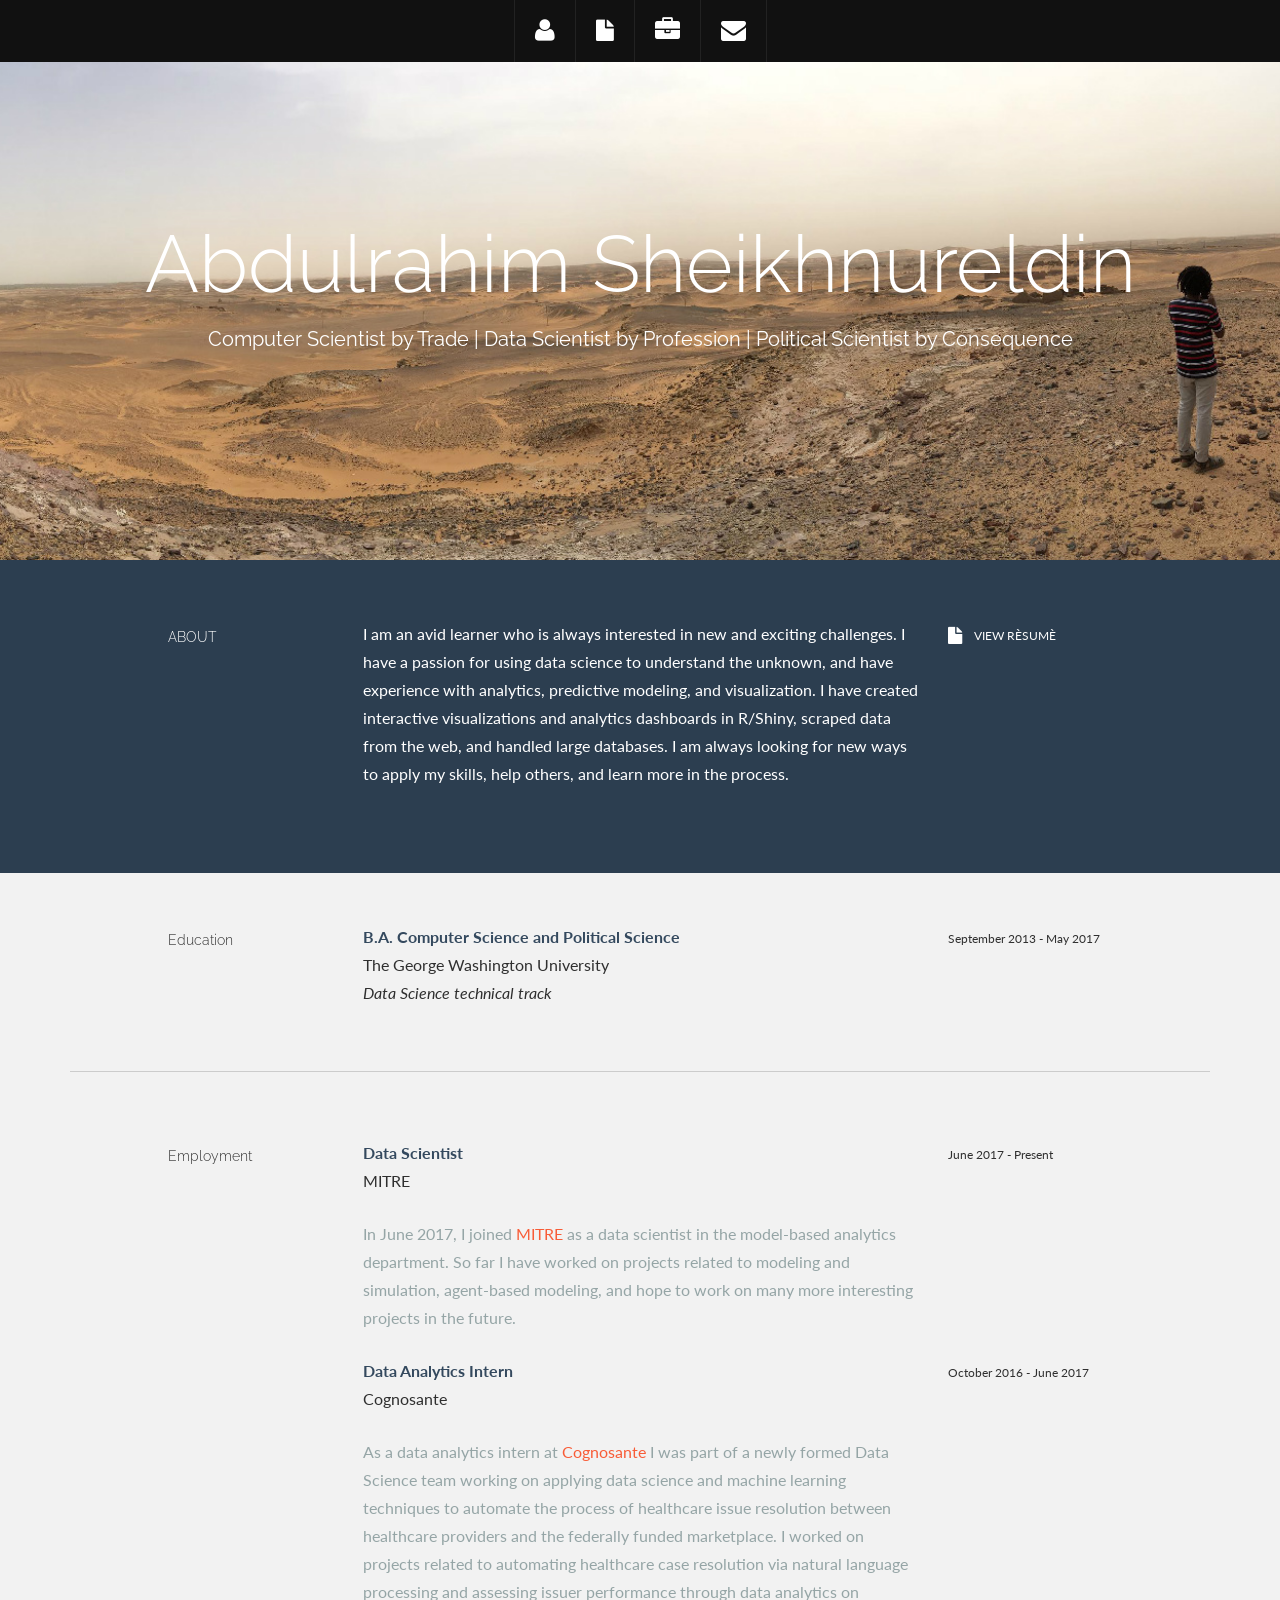
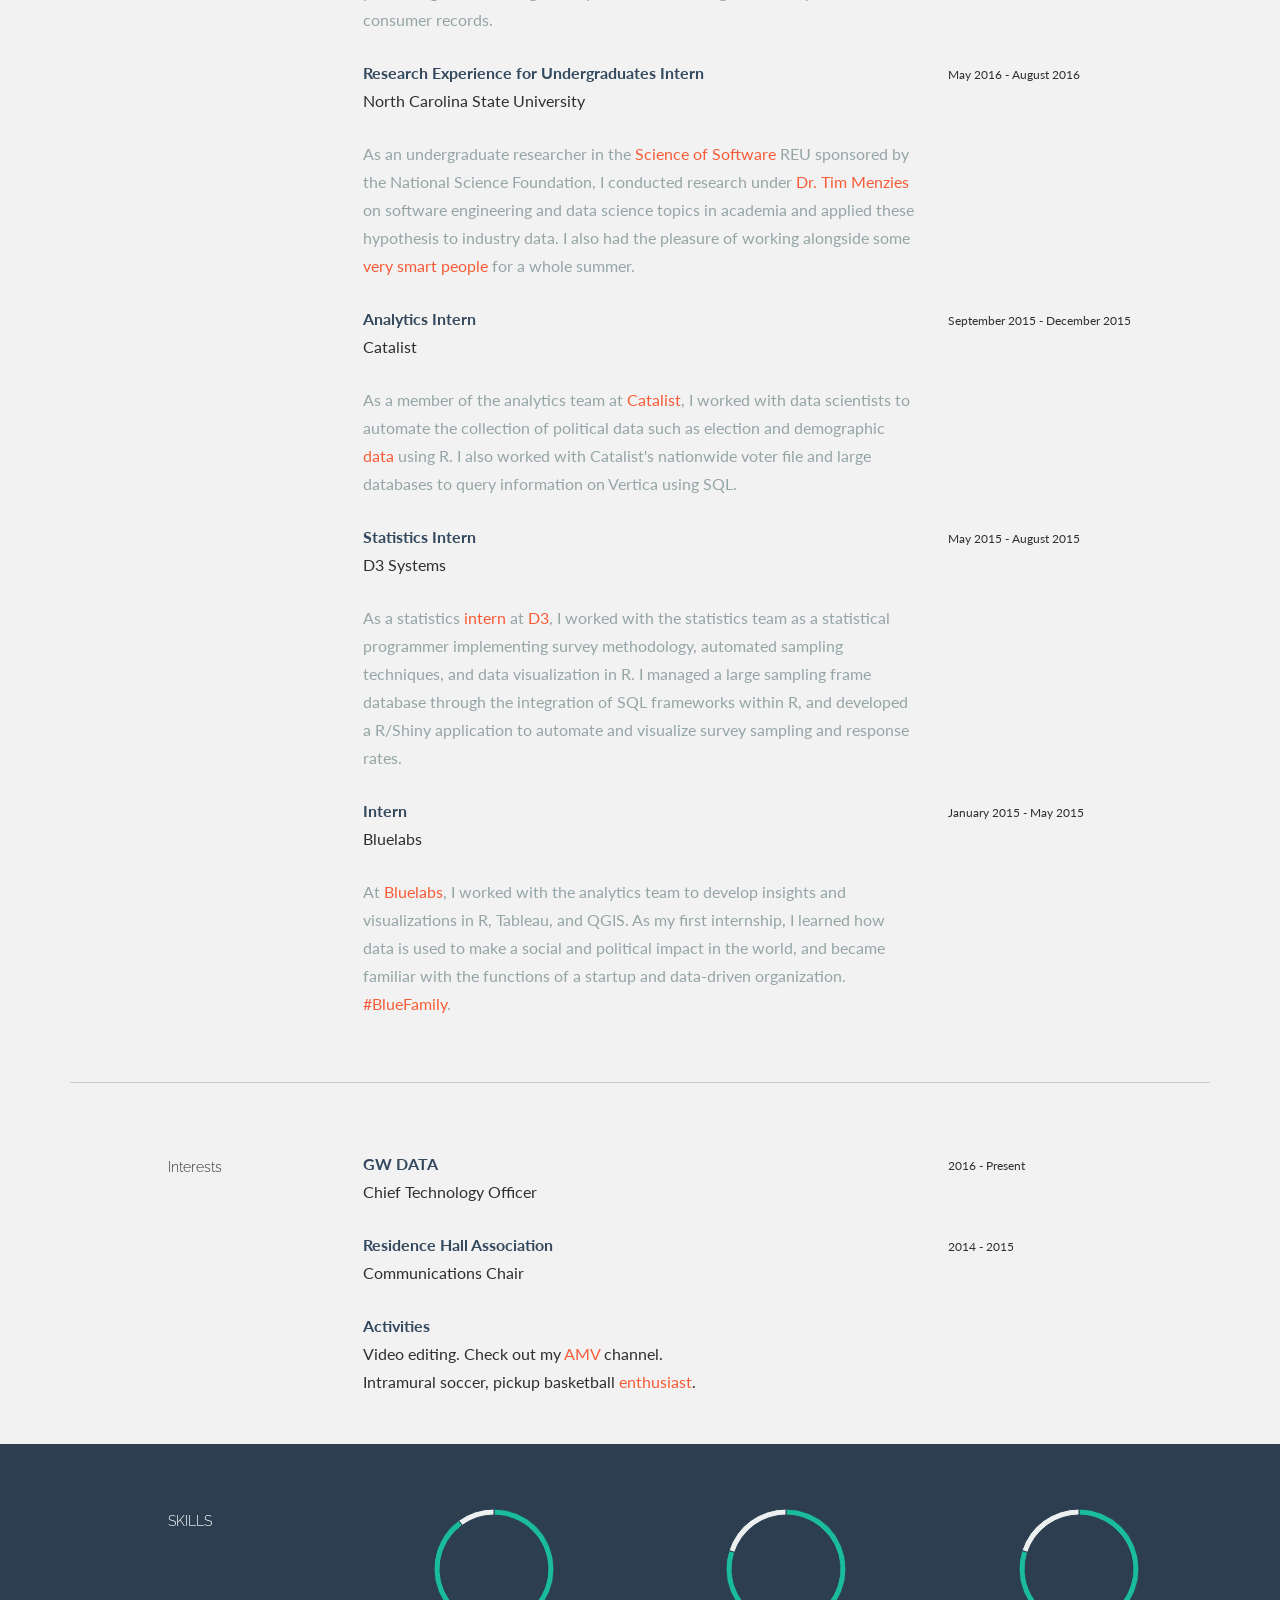
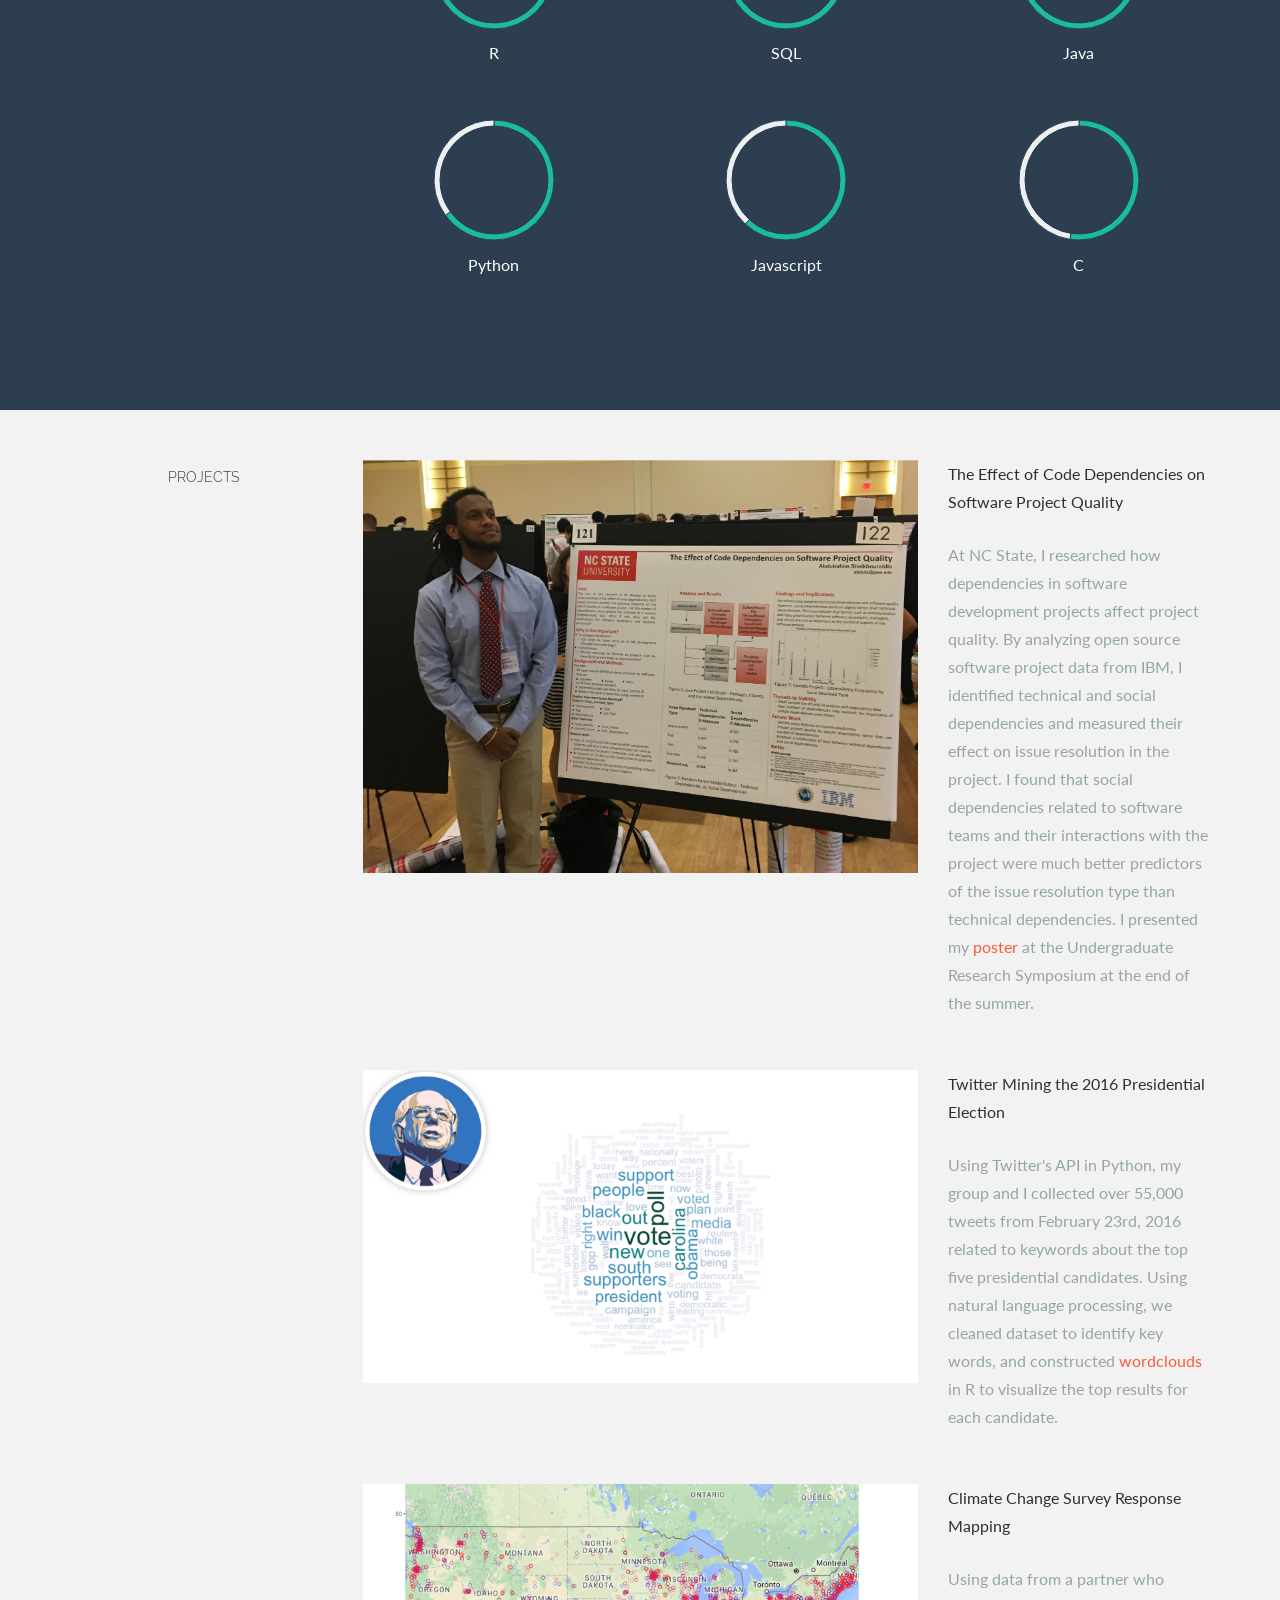
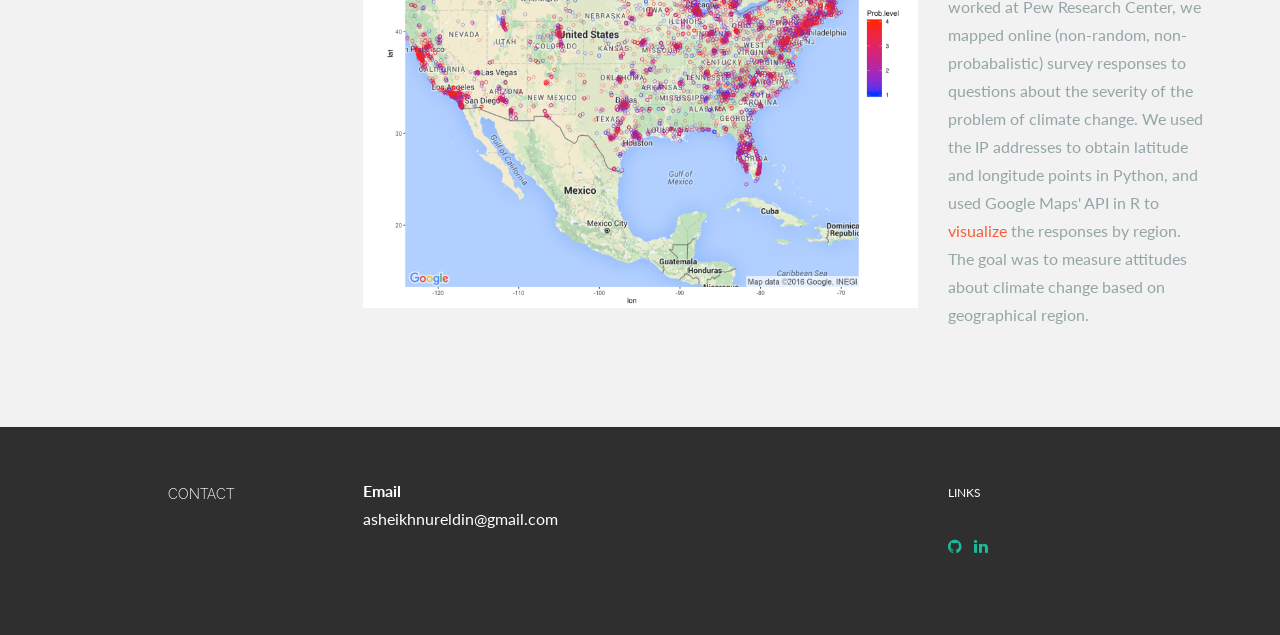
<file: index.html>
<!DOCTYPE html>
<html lang="en">
  <head>
    <meta charset="utf-8">
    <meta name="viewport" content="width=device-width, initial-scale=1.0">
    <meta name="description" content="">
    <meta name="author" content="">
    <link rel="shortcut icon" href="assets/ico/favicon.png">

    <title>Abdul Sheikhnureldin</title>

    <!-- Bootstrap core CSS -->
    <link href="assets/css/bootstrap.css" rel="stylesheet">

    <!-- Custom styles for this template -->
    <link href="assets/css/main.css" rel="stylesheet">
    
	<link rel="stylesheet" href="assets/css/font-awesome.min.css">
    
    <link href='https://fonts.googleapis.com/css?family=Lato:300,400,700,300italic,400italic' rel='stylesheet' type='text/css'>
    <link href='https://fonts.googleapis.com/css?family=Raleway:400,300,700' rel='stylesheet' type='text/css'>
    
    <script src="assets/js/jquery.min.js"></script>
    <script type="text/javascript" src="assets/js/smoothscroll.js"></script> 
    <script src="assets/js/Chart.js"></script>

    <!-- HTML5 shim and Respond.js IE8 support of HTML5 elements and media queries -->
    <!--[if lt IE 9]>
      <script src="assets/js/html5shiv.js"></script>
      <script src="assets/js/respond.min.js"></script>
    <![endif]-->
  </head>

  <body data-spy="scroll" data-offset="0" data-target="#nav" * { font-family: Algerian; }>

	<div id="section-topbar">
		<div id="topbar-inner">
			<div class="container">
				<div class="row">
					<div class="dropdown">
						<ul id="nav" class="nav">
							<li class="menu-item"><a class="smoothScroll" href="#about" title="About"><i class="icon-user"></i></a></li>
							<li class="menu-item"><a class="smoothScroll" href="#resume" title="Resume"><i class="icon-file"></i></a></li>
							<li class="menu-item"><a class="smoothScroll" href="#work" title="Works"><i class="icon-briefcase"></i></a></li>
							<li class="menu-item"><a class="smoothScroll" href="#contact" title="Contact"><i class="icon-envelope"></i></a></li>
						</ul><!--/ uL#nav -->
					</div><!-- /.dropdown -->

					<div class="clear"></div>
				</div><!--/.row -->
			</div><!--/.container -->

			<div class="clear"></div>
		</div><!--/ #topbar-inner -->
	</div><!--/ #section-topbar -->
	
	<div id="headerwrap">
		<div class="container">
			<div class="row centered">
				<div class="col-lg-12">
					<h1>Abdulrahim Sheikhnureldin</h1>
					<h3>Computer Scientist by Trade |  Data Scientist by Profession | Political Scientist by Consequence</h3>
				</div><!--/.col-lg-12 -->
			</div><!--/.row -->
		</div><!--/.container -->
	</div><!--/.#headerwrap -->
	
	<section id="about" name="about"></section>
	<div id="intro">
		<div class="container">
			<div class="row">
				
				<div class="col-lg-2 col-lg-offset-1">
					<h5>ABOUT</h5>
				</div>
				<div class="col-lg-6">
					<p>I am an avid learner who is always interested in new and exciting challenges. I have a passion for using data science to understand the unknown, and have experience with analytics, predictive modeling, and visualization. I have created interactive visualizations and analytics dashboards in R/Shiny, scraped data from the web, and handled large databases. I am always looking for new ways to apply my skills, help others, and learn more in the process.</p>
				</div>
				<div class="col-lg-3">
					<p><a target="_blank" href="assets/img/Resume.pdf"><i class="icon-file"></i></a> <sm>VIEW RÈSUMÈ</a></sm></p>
				</div>
				
			</div><!--/.row -->
		</div><!--/.container -->
	</div><!--/ #intro -->

	<section id="resume" name="resume"></section>
	<!--EDUCATION DESCRIPTION -->
	<div class="container desc">
		<div class="row">

				<div class="col-lg-2 col-lg-offset-1">
					<h5>Education</h5>
				</div>
				<div class="col-lg-6">
					<p><t>B.A. Computer Science and Political Science </t><br/>
						The George Washington University <br/>
						<i>Data Science technical track</i>
					</p>
				</div>
				<div class="col-lg-3">
					<p><sm>September 2013 - May 2017</sm><br/>
					</p>
				</div>
	
		</div><!--/.row -->
		<br>
		<hr>
	</div><!--/.container -->
	
	
	<!--WORK DESCRIPTION -->
	<div class="container desc">
		<div class="row">

				<div class="col-lg-2 col-lg-offset-1">
					<h5>Employment</h5>
				</div>

				<div class="col-lg-6">
					<p><t>Data Scientist</t><br/>
						MITRE <br/>
					</p>
					<p><more>In June 2017, I joined <a target="_blank" href="https://www.mitre.org/">MITRE</a> as a data scientist in the model-based analytics department. So far I have worked on projects related to modeling and simulation, agent-based modeling, and hope to work on many more interesting projects in the future. </more></p>
				</div>
				<div class="col-lg-3">
					<p><sm>June 2017 - Present</sm></p>
				</div>

				<div class="col-lg-6 col-lg-offset-3">
					<p><t>Data Analytics Intern</t><br/>
						Cognosante <br/>
					</p>
					<p><more>As a data analytics intern at <a target="_blank" href="http://www.cognosante.com/">Cognosante</a> I was part of a newly formed Data Science team working on applying data science and machine learning techniques to automate the process of healthcare issue resolution between healthcare providers and the federally funded marketplace. I worked on projects related to automating healthcare case resolution via natural language processing and assessing issuer performance through data analytics on consumer records. </more></p>
				</div>
				<div class="col-lg-3">
					<p><sm>October 2016 - June 2017</sm></p>
				</div>
	
				<div class="col-lg-6 col-lg-offset-3">
					<p><t>Research Experience for Undergraduates Intern</t><br/>
						North Carolina State University <br/>
					</p>
					<p><more>As an undergraduate researcher in the <a target="_blank" href="http://reu.csc.ncsu.edu/">Science of Software</a> REU sponsored by the National Science Foundation, I conducted research under <a target="_blank" href="http://menzies.us/">Dr. Tim Menzies</a> on software engineering and data science topics in academia and applied these hypothesis to industry data. I also had the pleasure of working alongside some <a href="assets/img/SOSBallers.jpg" target="_blank">very smart people</a> for a whole summer.</more></p>
				</div>
				<div class="col-lg-3">
					<p><sm>May 2016 - August 2016</sm></p>
				</div>

				<div class="col-lg-6 col-lg-offset-3">
					<p><t>Analytics Intern</t><br/>
						Catalist <br/>
					</p>
					<p><more>As a member of the analytics team at <a target="_blank" href="https://www.catalist.us/">Catalist</a>, I worked with data scientists to automate the collection of political data such as election and demographic <a target="_blank" href="https://github.com/Abdulrahims/CNN-Exit-Polls-2006-Web-Scraper">data</a> using R. I also worked with Catalist's nationwide voter file and large databases to query information on Vertica using SQL. </more></p>
				</div>
				<div class="col-lg-3">
					<p><sm>September 2015 - December 2015</sm></p>
				</div>

				<div class="col-lg-6 col-lg-offset-3">
					<p><t>Statistics Intern</t><br/>
						D3 Systems <br/>
					</p>
					<p><more>As a statistics <a target="_blank" href="http://www.d3systems.com/news-events/d3-welcomes-summer-interns-and-assistant-research-analyst/">intern</a> at <a target="_blank" href="http://www.d3systems.com/">D3</a>, I worked with the statistics team as a statistical programmer implementing survey methodology, automated sampling techniques, and data visualization in R. I managed a large sampling frame database through the integration of SQL frameworks within R, and developed a R/Shiny application to automate and visualize survey sampling and response rates. </more></p>
				</div>
				<div class="col-lg-3">
					<p><sm>May 2015 - August 2015</sm></p>
				</div>

				<div class="col-lg-6 col-lg-offset-3">
					<p><t>Intern</t><br/>
						Bluelabs <br/>
					</p>
					<p><more>At <a target="_blank" href="http://www.bluelabs.com/">Bluelabs</a>, I worked with the analytics team to develop insights and visualizations in R, Tableau, and QGIS. As my first internship, I learned how data is used to make a social and political impact in the world, and became familiar with the functions of a startup and data-driven organization. <a target="_blank" href="https://twitter.com/blue_labs/status/599313918679490560">#BlueFamily</a>.</more></p>
				</div>
				<div class="col-lg-3">
					<p><sm>January 2015 - May 2015</sm></p>
				</div>												
		</div><!--/.row -->
		<br>
		<hr>
	</div><!--/.container -->


	<!--AWARDS DESCRIPTION -->
	<div class="container desc">
		<div class="row">
				<div class="col-lg-2 col-lg-offset-1">
					<h5>Interests</h5>
				</div>
				<div class="col-lg-6">
					<p><t>GW DATA</t><br/>
						Chief Technology Officer
					</p>
				</div>
				<div class="col-lg-3">
					<p><sm>2016 - Present</sm></p>
				</div>
	
				<div class="col-lg-6 col-lg-offset-3">
					<p><t>Residence Hall Association</t><br/>
						Communications Chair
					</p>
				</div>
				<div class="col-lg-3">
					<p><sm>2014 - 2015</sm></p>
				</div>

				<div class="col-lg-6 col-lg-offset-3">
					<p><t>Activities</t><br/>
						Video editing. Check out my <a target="_blank" href="https://www.youtube.com/channel/UCXIgM_4I7TDSIwSllj5rZiQ">AMV</a> channel. <a target="_blank" href="https://myanimelist.net/profile/AtemRahim"><i class="icon-dbz"></i></a> <br/>
						Intramural soccer, pickup basketball <a target="_blank" href="https://www2.gwu.edu/~capstone/programFall2014.html">enthusiast</a>. <br/>
						

				</div>

		</div><!--/.row -->
		<br>
	</div><!--/.container -->
	
	<!--SKILLS DESCRIPTION -->
	<div id="skillswrap">
		<div class="container">
			<div class="row">
					<div class="col-lg-2 col-lg-offset-1">
						<h5>SKILLS</h5>
					</div>
					<div class="col-lg-3 centered">
						<canvas id="javascript" height="130" width="130"></canvas>
						<p>R</p>
						<br>
						<script>
							var doughnutData = [
									{
										value: 90,
										color:"#1abc9c"
									},
									{
										value : 10,
										color : "#ecf0f1"
									}
								];
								var myDoughnut = new Chart(document.getElementById("javascript").getContext("2d")).Doughnut(doughnutData);
						</script>
					</div>
					<div class="col-lg-3 centered">
						<canvas id="bootstrap" height="130" width="130"></canvas>
						<p>SQL</p>
						<br>
						<script>
							var doughnutData = [
									{
										value: 80,
										color:"#1abc9c"
									},
									{
										value : 20,
										color : "#ecf0f1"
									}
								];
								var myDoughnut = new Chart(document.getElementById("bootstrap").getContext("2d")).Doughnut(doughnutData);
						</script>
					</div>
					<div class="col-lg-3 centered">
						<canvas id="wordpress" height="130" width="130"></canvas>
						<p>Java</p>
						<br>
						<script>
							var doughnutData = [
									{
										value: 80,
										color:"#1abc9c"
									},
									{
										value : 20,
										color : "#ecf0f1"
									}
								];
								var myDoughnut = new Chart(document.getElementById("wordpress").getContext("2d")).Doughnut(doughnutData);
						</script>
					</div>
					
					<div class="col-lg-3 col-lg-offset-3 centered">
						<canvas id="html" height="130" width="130"></canvas>
						<p>Python</p>
						<br>
						<script>
							var doughnutData = [
									{
										value: 65,
										color:"#1abc9c"
									},
									{
										value : 35,
										color : "#ecf0f1"
									}
								];
								var myDoughnut = new Chart(document.getElementById("html").getContext("2d")).Doughnut(doughnutData);
						</script>
					</div>
					<div class="col-lg-3 centered">
						<canvas id="photoshop" height="130" width="130"></canvas>
						<p>Javascript</p>
						<br>
						<script>
							var doughnutData = [
									{
										value: 65,
										color:"#1abc9c"
									},
									{
										value : 40,
										color : "#ecf0f1"
									}
								];
								var myDoughnut = new Chart(document.getElementById("photoshop").getContext("2d")).Doughnut(doughnutData);
						</script>
					</div>
					<div class="col-lg-3 centered">
						<canvas id="illustrator" height="130" width="130"></canvas>
						<p>C</p>
						<br>
						<script>
							var doughnutData = [
									{
										value: 55,
										color:"#1abc9c"
									},
									{
										value : 50,
										color : "#ecf0f1"
									}
								];
								var myDoughnut = new Chart(document.getElementById("illustrator").getContext("2d")).Doughnut(doughnutData);
						</script>
					</div>

			</div><!--/.row -->
			<br>
		</div><!--/.container -->
	</div><!--/ #skillswrap -->



	<section id="work" name="work"></section>
	<!--PORTFOLIO DESCRIPTION -->
	<div class="container desc">
		<div class="row">
				<div class="col-lg-2 col-lg-offset-1">
					<h5>PROJECTS</h5>
				</div>
				<div class="col-lg-6">
					<p><img class="img-responsive" src="assets/img/port01.jpg" alt=""></p>
				</div>
				<div class="col-lg-3">
					<p>The Effect of Code Dependencies on Software Project Quality</p>
				<p><more>At NC State, I researched how dependencies in software development projects affect project quality. By analyzing open source software project data from IBM, I identified technical and social dependencies and measured their effect on issue resolution in the project. I found that social dependencies related to software teams and their interactions with the project were much better predictors of the issue resolution type than technical dependencies. I presented my <a href="assets/img/poster.pdf" target="_blank">poster</a> at the Undergraduate Research Symposium at the end of the summer. <br/><br/>
				</p>
				</div>
	
				<div class="col-lg-6 col-lg-offset-3">
					<p><img class="img-responsive" src="assets/img/port02.jpg" alt=""></p>
				</div>
				<div class="col-lg-3">
						<p>Twitter Mining the 2016 Presidential Election</p>
					<p><more>Using Twitter's API in Python, my group and I collected over 55,000 tweets from February 23rd, 2016 related to keywords about the top five presidential candidates. Using natural language processing, we cleaned dataset to identify key words, and constructed <a target="_blank" href="https://github.com/Abdulrahims/Twitter-2016-Election-Wordclouds">wordclouds</a>  in R to visualize the top results for each candidate.<br/><br/>
					</p>

				</div>
				
				<div class="col-lg-6 col-lg-offset-3">
					<p><img class="img-responsive" src="assets/img/port03.jpg" alt=""></p>
				</div>
				<div class="col-lg-3">
						<p>Climate Change Survey Response Mapping</p>
					<p><more>Using data from a partner who worked at Pew Research Center, we mapped online (non-random, non-probabalistic) survey responses to questions about the severity of the problem of climate change. We used the IP addresses to obtain latitude and longitude points in Python, and used Google Maps' API in R to <a target="_blank" href="https://github.com/Abdulrahims/Climate-Change-Survey-Heatmaps">visualize</a>  the responses by region. The goal was to measure attitudes about climate change based on geographical region. <br/><br/>
					</p>
				</div>
		
		</div><!--/.row -->
		<br>
		<br>
	</div><!--/.container -->


	<section id="contact" name="contact"></section>
	<!--FOOTER DESCRIPTION -->
	<div id="footwrap">
		<div class="container">
			<div class="row">
			
				<div class="col-lg-2 col-lg-offset-1">
					<h5>CONTACT</h5>
				</div>
				<div class="col-lg-6">
					<p><t>Email</t><br/>
						asheikhnureldin@gmail.com <br/>
					</p>
				</div>
				<div class="col-lg-3">
					<p><sm> LINKS</sm></p>
					<p>
						<a target="_blank" href="https://www.github.com/Abdulrahims"><i class="icon-github"></i></a>
						<a target="_blank" href="https://www.linkedin.com/in/abdulsheikh"><i class="icon-linkedin"></i></a>
						<!-- <a target="_blank" href="http://public.tableau.com/profile/abdulrahim#!/"><i class="icon-tableau"></i></a>  -->
					</p>
				</div>
			</div><!--/.row -->
		</div><!--/.container -->
	</div><!--/ #footer -->

    <!-- Bootstrap core JavaScript
    ================================================== -->
    <!-- Placed at the end of the document so the pages load faster -->
    <script src="assets/js/bootstrap.js"></script>
  </body>
</html>
</file>
<file: assets/css/main.css>
body {
  background-color: #f2f2f2;
    font-family: "Lato";
    font-weight: 300;
    font-size: 16px;
    color: #555;

    -webkit-font-smoothing: antialiased;
    -webkit-overflow-scrolling: touch;
}

/* Titles */
h1, h2, h4, h5, h6 {
    font-family: "Raleway";
    font-weight: 300;
    color: #333;
}

h3{
	font-family: "Raleway";
    font-weight: 400;
    color: #333;
}


/* Paragraph & Typographic */
p {
    line-height: 28px;
    margin-bottom: 25px;
    font-weight: 400;
}

.centered {
    text-align: center;
}

/* Links */
a {
    color: #f85c37;
    word-wrap: break-word;

    -webkit-transition: color 0.1s ease-in, background 0.1s ease-in;
    -moz-transition: color 0.1s ease-in, background 0.1s ease-in;
    -ms-transition: color 0.1s ease-in, background 0.1s ease-in;
    -o-transition: color 0.1s ease-in, background 0.1s ease-in;
    transition: color 0.1s ease-in, background 0.1s ease-in;
}

a:hover,
a:focus {
    color: #7b7b7b;
    text-decoration: none;
    outline: 0;
}

a:before,
a:after {
    -webkit-transition: color 0.1s ease-in, background 0.1s ease-in;
    -moz-transition: color 0.1s ease-in, background 0.1s ease-in;
    -ms-transition: color 0.1s ease-in, background 0.1s ease-in;
    -o-transition: color 0.1s ease-in, background 0.1s ease-in;
    transition: color 0.1s ease-in, background 0.1s ease-in;
}

 hr {
    display: block;
    height: 1px;
    border: 0;
    border-top: 1px solid #ccc;
    margin: 1em 0;
    padding: 0;
}


/*---------------------------------------------------
	3.1 Topbar
---------------------------------------------------*/

#section-topbar {
	position: fixed;
	top: 0;
	left: 0;
	right: 0;
	z-index: 10000;
	overflow: visible;
	font: normal 16px/24px  'Open Sans', "Helvetica Neue", Helvetica, Arial, sans-serif;
}

#section-topbar a {
  color: #fff;
}

#topbar-inner {
	background: #111;
	line-height: 0;
	text-align: center;
}

/*
	Top Bar

	By default, top navigation bar uses "fixed" position
*/
#section-topbar ul#nav {
	display: inline-block;
	position: relative;
	margin: 0;
	padding: 0;

	border-right: 1px solid #222;

	/* For IE, the outcast */
	zoom:1;
	*display: inline;
}

#section-topbar ul#nav > li {
	display: block;
    float: left;
    padding: 0;
}


#section-topbar ul#nav a {
  display: block;
  font: normal 11px/18px "Helvetica Neue", Helvetica, Arial, sans-serif;
  text-decoration: none;
  padding: 18px 20px 18px 20px;
  border-left: 1px solid #222;
}

	#section-topbar ul#nav a:hover {
	  background: #222;
	  text-decoration: none;
	  border-left: 1px solid #111;
	}

	#section-topbar ul#nav .active a {
		background: #44bbaa;
		border-left: 1px solid #111;
	}

		#section-topbar ul#nav .active a:hover {
			background: #44bbaa;
		}
#section-topbar i {
	font-size: 25px;
}
/*---------------------------------------------------
	SECTION WRAPS
---------------------------------------------------*/

/* Header Wrap */
#headerwrap {
	background: url(../img/header-bg.jpg) no-repeat center top;
	margin-top: 60px;
	padding-top:140px;
	text-align:center;
	background-attachment: relative;
	background-position: center center;
	min-height: 500px;
	width: 100%;
	
    -webkit-background-size: 100%;
    -moz-background-size: 100%;
    -o-background-size: 100%;
    background-size: 100%;

    -webkit-background-size: cover;
    -moz-background-size: cover;
    -o-background-size: cover;
    background-size: cover;
}

#headerwrap h1 {
	font-size: 80px;
	color: white;
}

#headerwrap h3 {
	font-size: 20px;
	color: white;
}

/* Intnro Wrap */

#intro {
	background: #2c3e50;
	padding-top: 60px;
	padding-bottom: 60px;
	color: white;
} 

#intro h5, p {
	color: white;
}

#intro i {
	color: white;
	font-size: 20px;
	padding-right: 8px;
	vertical-align: middle;
}


#skillswrap {
	background: #2c3e50;
	padding-top: 60px;
	padding-bottom: 60px;
	color: white;
}

#skillswrap h5, p {
	color: white;
}

#footwrap {
	background: #2f2f2f;
	padding-top: 50px;
	padding-bottom: 50px;
}

#footwrap p {
	color: white;
}

#footwrap h5 {
	color: white;
}


#footwrap t {
	font-weight: 700;
}

#footwrap i {
	padding-right: 8px;
	color: #1abc9c;
}

/* Copyright Wrap */

#c {
	background: #222222;
	padding-top: 15px;
	text-align: right;
}

#c p {
	color: white
}



/* Global Values */

.desc {
	padding-top: 50px;
}

.desc p {
	color: #2f2f2f;
}

.desc t {
	color: #34495e;
	font-weight: 700;
}

.desc imp {
	padding: 6px;
	color: white;
	background: #34495e;
}

.desc more {
	color: #95a5a6;
}


sm {
	font-size: 12px;
}
</file>
